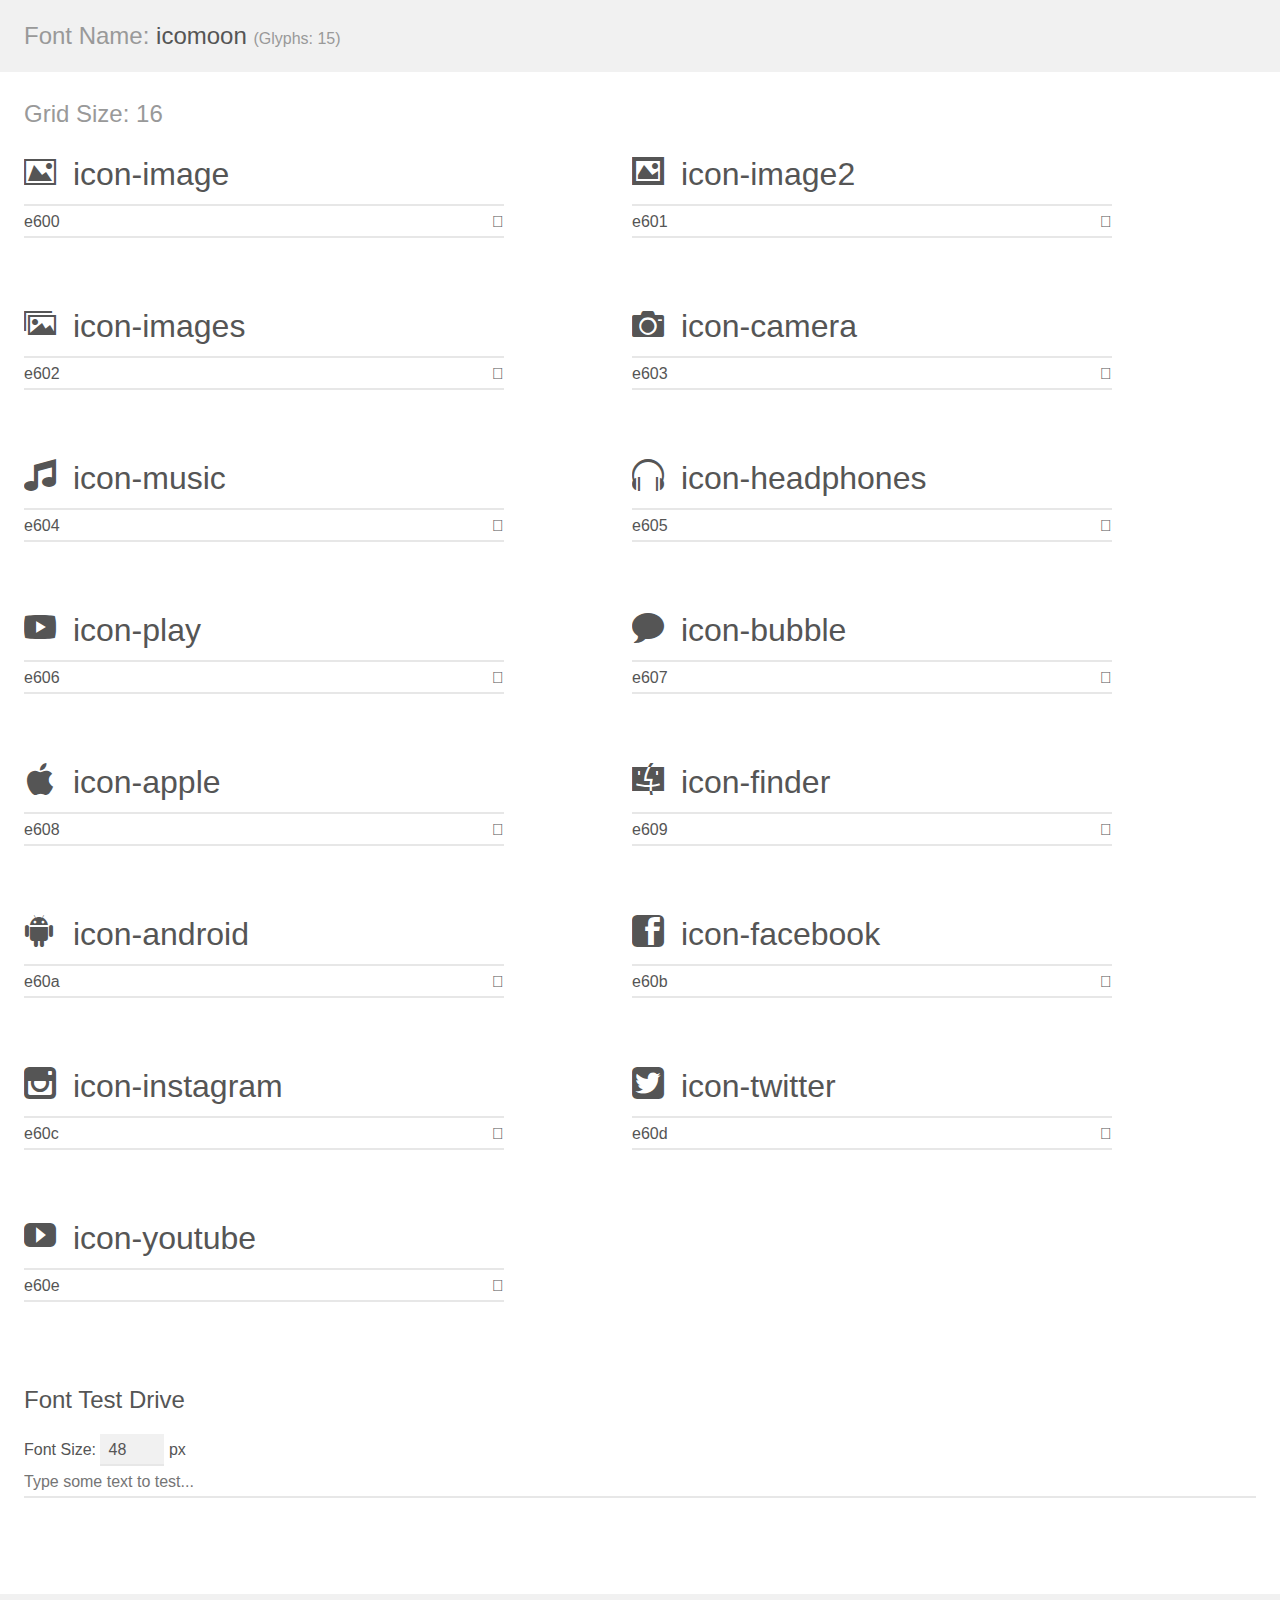
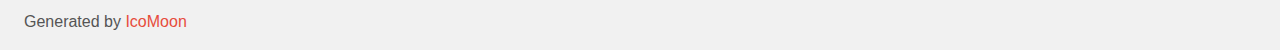
<file: icomoon/demo.html>
<!doctype html>
<html>
<head>
	<meta charset="utf-8">
	<title>IcoMoon Demo</title>
	<meta name="description" content="An Icon Font Generated By IcoMoon.io">
	<meta name="viewport" content="width=device-width">
	<link rel="stylesheet" href="demo-files/demo.css">
	<link rel="stylesheet" href="style.css"></head>
<body>
	<div class="bgc1 clearfix">
		<h1 class="mhmm mvm"><span class="fgc1">Font Name:</span> icomoon <small class="fgc1">(Glyphs:&nbsp;15)</small></h1>
	</div>
	<div class="clearfix mhl ptl">
		<h1 class="mvm mtn bshadow fgc1">Grid Size: 16</h1>
		<div class="glyph fs1">
			<div class="clearfix bshadow0 pbs">
				<span class="icon-image"></span><span class="mls"> icon-image</span>
			</div>
			<fieldset class="fs0 size1of1 clearfix">
				<input type="text" readonly value="e600" class="unit size1of2" />
				<input type="text" maxlength="1" readonly value="&#xe600;" class="unitRight size1of2 talign-right" />
			</fieldset>
			<div class="fs0 bshadow0 clearfix noLiga-true">
				<span class="unit pvs fgc1">liga: </span>
				<input type="text" readonly value="" class="liga unitRight" />
			</div>
		</div>
		<div class="glyph fs1">
			<div class="clearfix bshadow0 pbs">
				<span class="icon-image2"></span><span class="mls"> icon-image2</span>
			</div>
			<fieldset class="fs0 size1of1 clearfix">
				<input type="text" readonly value="e601" class="unit size1of2" />
				<input type="text" maxlength="1" readonly value="&#xe601;" class="unitRight size1of2 talign-right" />
			</fieldset>
			<div class="fs0 bshadow0 clearfix noLiga-true">
				<span class="unit pvs fgc1">liga: </span>
				<input type="text" readonly value="" class="liga unitRight" />
			</div>
		</div>
		<div class="glyph fs1">
			<div class="clearfix bshadow0 pbs">
				<span class="icon-images"></span><span class="mls"> icon-images</span>
			</div>
			<fieldset class="fs0 size1of1 clearfix">
				<input type="text" readonly value="e602" class="unit size1of2" />
				<input type="text" maxlength="1" readonly value="&#xe602;" class="unitRight size1of2 talign-right" />
			</fieldset>
			<div class="fs0 bshadow0 clearfix noLiga-true">
				<span class="unit pvs fgc1">liga: </span>
				<input type="text" readonly value="" class="liga unitRight" />
			</div>
		</div>
		<div class="glyph fs1">
			<div class="clearfix bshadow0 pbs">
				<span class="icon-camera"></span><span class="mls"> icon-camera</span>
			</div>
			<fieldset class="fs0 size1of1 clearfix">
				<input type="text" readonly value="e603" class="unit size1of2" />
				<input type="text" maxlength="1" readonly value="&#xe603;" class="unitRight size1of2 talign-right" />
			</fieldset>
			<div class="fs0 bshadow0 clearfix noLiga-true">
				<span class="unit pvs fgc1">liga: </span>
				<input type="text" readonly value="" class="liga unitRight" />
			</div>
		</div>
		<div class="glyph fs1">
			<div class="clearfix bshadow0 pbs">
				<span class="icon-music"></span><span class="mls"> icon-music</span>
			</div>
			<fieldset class="fs0 size1of1 clearfix">
				<input type="text" readonly value="e604" class="unit size1of2" />
				<input type="text" maxlength="1" readonly value="&#xe604;" class="unitRight size1of2 talign-right" />
			</fieldset>
			<div class="fs0 bshadow0 clearfix noLiga-true">
				<span class="unit pvs fgc1">liga: </span>
				<input type="text" readonly value="" class="liga unitRight" />
			</div>
		</div>
		<div class="glyph fs1">
			<div class="clearfix bshadow0 pbs">
				<span class="icon-headphones"></span><span class="mls"> icon-headphones</span>
			</div>
			<fieldset class="fs0 size1of1 clearfix">
				<input type="text" readonly value="e605" class="unit size1of2" />
				<input type="text" maxlength="1" readonly value="&#xe605;" class="unitRight size1of2 talign-right" />
			</fieldset>
			<div class="fs0 bshadow0 clearfix noLiga-true">
				<span class="unit pvs fgc1">liga: </span>
				<input type="text" readonly value="" class="liga unitRight" />
			</div>
		</div>
		<div class="glyph fs1">
			<div class="clearfix bshadow0 pbs">
				<span class="icon-play"></span><span class="mls"> icon-play</span>
			</div>
			<fieldset class="fs0 size1of1 clearfix">
				<input type="text" readonly value="e606" class="unit size1of2" />
				<input type="text" maxlength="1" readonly value="&#xe606;" class="unitRight size1of2 talign-right" />
			</fieldset>
			<div class="fs0 bshadow0 clearfix noLiga-true">
				<span class="unit pvs fgc1">liga: </span>
				<input type="text" readonly value="" class="liga unitRight" />
			</div>
		</div>
		<div class="glyph fs1">
			<div class="clearfix bshadow0 pbs">
				<span class="icon-bubble"></span><span class="mls"> icon-bubble</span>
			</div>
			<fieldset class="fs0 size1of1 clearfix">
				<input type="text" readonly value="e607" class="unit size1of2" />
				<input type="text" maxlength="1" readonly value="&#xe607;" class="unitRight size1of2 talign-right" />
			</fieldset>
			<div class="fs0 bshadow0 clearfix noLiga-true">
				<span class="unit pvs fgc1">liga: </span>
				<input type="text" readonly value="" class="liga unitRight" />
			</div>
		</div>
		<div class="glyph fs1">
			<div class="clearfix bshadow0 pbs">
				<span class="icon-apple"></span><span class="mls"> icon-apple</span>
			</div>
			<fieldset class="fs0 size1of1 clearfix">
				<input type="text" readonly value="e608" class="unit size1of2" />
				<input type="text" maxlength="1" readonly value="&#xe608;" class="unitRight size1of2 talign-right" />
			</fieldset>
			<div class="fs0 bshadow0 clearfix noLiga-true">
				<span class="unit pvs fgc1">liga: </span>
				<input type="text" readonly value="" class="liga unitRight" />
			</div>
		</div>
		<div class="glyph fs1">
			<div class="clearfix bshadow0 pbs">
				<span class="icon-finder"></span><span class="mls"> icon-finder</span>
			</div>
			<fieldset class="fs0 size1of1 clearfix">
				<input type="text" readonly value="e609" class="unit size1of2" />
				<input type="text" maxlength="1" readonly value="&#xe609;" class="unitRight size1of2 talign-right" />
			</fieldset>
			<div class="fs0 bshadow0 clearfix noLiga-true">
				<span class="unit pvs fgc1">liga: </span>
				<input type="text" readonly value="" class="liga unitRight" />
			</div>
		</div>
		<div class="glyph fs1">
			<div class="clearfix bshadow0 pbs">
				<span class="icon-android"></span><span class="mls"> icon-android</span>
			</div>
			<fieldset class="fs0 size1of1 clearfix">
				<input type="text" readonly value="e60a" class="unit size1of2" />
				<input type="text" maxlength="1" readonly value="&#xe60a;" class="unitRight size1of2 talign-right" />
			</fieldset>
			<div class="fs0 bshadow0 clearfix noLiga-true">
				<span class="unit pvs fgc1">liga: </span>
				<input type="text" readonly value="" class="liga unitRight" />
			</div>
		</div>
		<div class="glyph fs1">
			<div class="clearfix bshadow0 pbs">
				<span class="icon-facebook"></span><span class="mls"> icon-facebook</span>
			</div>
			<fieldset class="fs0 size1of1 clearfix">
				<input type="text" readonly value="e60b" class="unit size1of2" />
				<input type="text" maxlength="1" readonly value="&#xe60b;" class="unitRight size1of2 talign-right" />
			</fieldset>
			<div class="fs0 bshadow0 clearfix noLiga-true">
				<span class="unit pvs fgc1">liga: </span>
				<input type="text" readonly value="" class="liga unitRight" />
			</div>
		</div>
		<div class="glyph fs1">
			<div class="clearfix bshadow0 pbs">
				<span class="icon-instagram"></span><span class="mls"> icon-instagram</span>
			</div>
			<fieldset class="fs0 size1of1 clearfix">
				<input type="text" readonly value="e60c" class="unit size1of2" />
				<input type="text" maxlength="1" readonly value="&#xe60c;" class="unitRight size1of2 talign-right" />
			</fieldset>
			<div class="fs0 bshadow0 clearfix noLiga-true">
				<span class="unit pvs fgc1">liga: </span>
				<input type="text" readonly value="" class="liga unitRight" />
			</div>
		</div>
		<div class="glyph fs1">
			<div class="clearfix bshadow0 pbs">
				<span class="icon-twitter"></span><span class="mls"> icon-twitter</span>
			</div>
			<fieldset class="fs0 size1of1 clearfix">
				<input type="text" readonly value="e60d" class="unit size1of2" />
				<input type="text" maxlength="1" readonly value="&#xe60d;" class="unitRight size1of2 talign-right" />
			</fieldset>
			<div class="fs0 bshadow0 clearfix noLiga-true">
				<span class="unit pvs fgc1">liga: </span>
				<input type="text" readonly value="" class="liga unitRight" />
			</div>
		</div>
		<div class="glyph fs1">
			<div class="clearfix bshadow0 pbs">
				<span class="icon-youtube"></span><span class="mls"> icon-youtube</span>
			</div>
			<fieldset class="fs0 size1of1 clearfix">
				<input type="text" readonly value="e60e" class="unit size1of2" />
				<input type="text" maxlength="1" readonly value="&#xe60e;" class="unitRight size1of2 talign-right" />
			</fieldset>
			<div class="fs0 bshadow0 clearfix noLiga-true">
				<span class="unit pvs fgc1">liga: </span>
				<input type="text" readonly value="" class="liga unitRight" />
			</div>
		</div>
	</div>

	<!--[if gt IE 8]><!-->
	<div class="mhl clearfix mbl">
		<h1>Font Test Drive</h1>
		<label>
			Font Size: <input id="fontSize" type="number" class="textbox0 mbm"
			min="8" value="48" />
			px
		</label>
		<input id="testText" type="text" class="phl size1of1 mvl"
		placeholder="Type some text to test..."/>
		</label>
		<div id="testDrive" class="icon-">&nbsp;
		</div>
	</div>
	<!--<![endif]-->
	<div class="bgc1 clearfix">
		<p class="mhl">Generated by <a href="http://icomoon.io/app">IcoMoon</a></p>
	</div>

	<script src="demo-files/demo.js"></script>
</body>
</html>
</file>
<file: icomoon/demo-files/demo.css>
body {
	padding: 0;
	margin: 0;
	font-family: sans-serif;
	font-size: 1em;
	line-height: 1.5;
	color: #555;
	background: #fff;
}
h1 {
	font-size: 1.5em;
	font-weight: normal;
}
small {
	font-size: .66666667em;
}
a {
	color: #e74c3c;
	text-decoration: none;
}
a:hover, a:focus {
	box-shadow: 0 1px #e74c3c;
}
.bshadow0, input {
	box-shadow: inset 0 -2px #e7e7e7;
}
input:hover {
	box-shadow: inset 0 -2px #ccc;
}
input, fieldset {
	font-size: 1em;
	margin: 0;
	padding: 0;
	border: 0;
}
input {
	color: inherit;
	line-height: 1.5;
	height: 1.5em;
	padding: .25em 0;
}
input:focus {
	outline: none;
	box-shadow: inset 0 -2px #449fdb;
}
.glyph {
	font-size: 16px;
	width: 15em;
	padding-bottom: 1em;
	margin-right: 4em;
	margin-bottom: 1em;
	float: left;
	overflow: hidden;
}
.liga {
	width: 80%;
	width: calc(100% - 2.5em);
}
.talign-right {
	text-align: right;
}
.talign-center {
	text-align: center;
}
.bgc1 {
	background: #f1f1f1;
}
.fgc1 {
	color: #999;
}
.fgc0 {
	color: #000;
}
p {
	margin-top: 1em;
	margin-bottom: 1em;
}
.mvm {
	margin-top: .75em;
	margin-bottom: .75em;
}
.mtn {
	margin-top: 0;
}
.mtl, .mal {
	margin-top: 1.5em;
}
.mbl, .mal {
	margin-bottom: 1.5em;
}
.mal, .mhl {
	margin-left: 1.5em;
	margin-right: 1.5em;
}
.mhmm {
	margin-left: 1em;
	margin-right: 1em;
}
.mls {
	margin-left: .25em;
}
.ptl {
	padding-top: 1.5em;
}
.pbs, .pvs {
	padding-bottom: .25em;
}
.pvs, .pts {
	padding-top: .25em;
}
.clearfix {
	zoom: 1;
}
.unit {
	float: left;
}
.unitRight {
	float: right;
}
.size1of2 {
	width: 50%;
}
.size1of1 {
	width: 100%;
}
.clearfix:before, .clearfix:after {
	content: " ";
	display: table;
}
.clearfix:after {
	clear: both;
}
.noLiga-true {
	display: none;
}
.textbox0 {
	width: 3em;
	background: #f1f1f1;
	padding: .25em .5em;
	line-height: 1.5;
	height: 1.5em;
}
#testDrive {
	padding-top: 24px;
}
.fs0 {
	font-size: 16px;
}
.fs1 {
	font-size: 32px;
}
</file>
<file: icomoon/style.css>
@font-face {
	font-family: 'icomoon';
	src:url('fonts/icomoon.eot');
	src:url('fonts/icomoon.eot?#iefix') format('embedded-opentype'),
		url('fonts/icomoon.ttf') format('truetype'),
		url('fonts/icomoon.woff') format('woff'),
		url('fonts/icomoon.svg#icomoon') format('svg');
	font-weight: normal;
	font-style: normal;
}

[class^="icon-"], [class*=" icon-"] {
	font-family: 'icomoon';
	speak: none;
	font-style: normal;
	font-weight: normal;
	font-variant: normal;
	text-transform: none;
	line-height: 1;

	/* Better Font Rendering =========== */
	-webkit-font-smoothing: antialiased;
	-moz-osx-font-smoothing: grayscale;
}

.icon-image:before {
	content: "\e600";
}
.icon-image2:before {
	content: "\e601";
}
.icon-images:before {
	content: "\e602";
}
.icon-camera:before {
	content: "\e603";
}
.icon-music:before {
	content: "\e604";
}
.icon-headphones:before {
	content: "\e605";
}
.icon-play:before {
	content: "\e606";
}
.icon-bubble:before {
	content: "\e607";
}
.icon-apple:before {
	content: "\e608";
}
.icon-finder:before {
	content: "\e609";
}
.icon-android:before {
	content: "\e60a";
}
.icon-facebook:before {
	content: "\e60b";
}
.icon-instagram:before {
	content: "\e60c";
}
.icon-twitter:before {
	content: "\e60d";
}
.icon-youtube:before {
	content: "\e60e";
}
</file>
